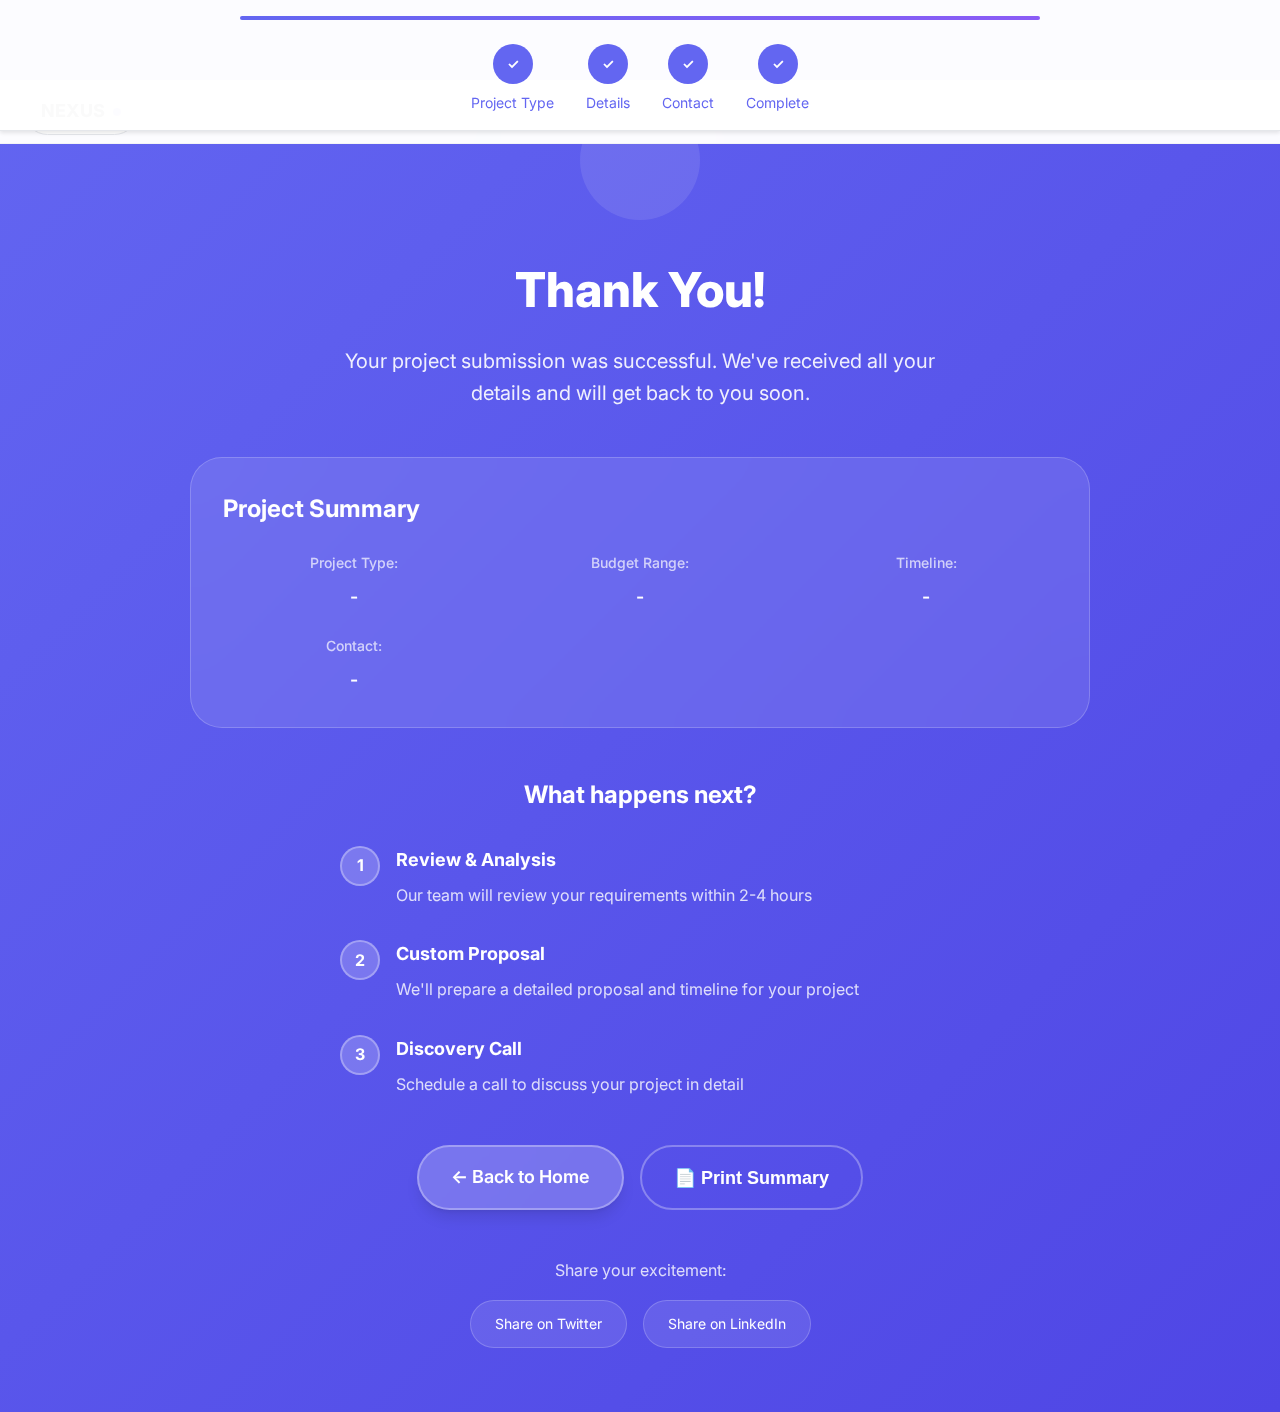
<file: Task1/confirmation.html>
<!DOCTYPE html>
<html lang="en">
<head>
    <meta charset="UTF-8">
    <meta name="viewport" content="width=device-width, initial-scale=1.0">
    <title>Thank You! - Project Submitted | Nexus Digital</title>
    <link href="https://fonts.googleapis.com/css2?family=Inter:wght@300;400;500;600;700;800&display=swap" rel="stylesheet">
    <link rel="stylesheet" href="css/main.css">
    <link rel="stylesheet" href="css/forms.css">
    <link rel="stylesheet" href="css/animations.css">
    <script src="https://cdnjs.cloudflare.com/ajax/libs/gsap/3.12.2/gsap.min.js"></script>
</head>
<body class="form-page confirmation-page">
    <!-- Progress Bar -->
    <div class="progress-container">
        <div class="progress-bar">
            <div class="progress-fill" style="width: 100%"></div>
        </div>
        <div class="progress-steps">
            <div class="progress-step completed">
                <div class="step-circle">✓</div>
                <span>Project Type</span>
            </div>
            <div class="progress-step completed">
                <div class="step-circle">✓</div>
                <span>Details</span>
            </div>
            <div class="progress-step completed">
                <div class="step-circle">✓</div>
                <span>Contact</span>
            </div>
            <div class="progress-step completed">
                <div class="step-circle">✓</div>
                <span>Complete</span>
            </div>
        </div>
    </div>

    <!-- Header -->
    <header class="form-header">
        <div class="container">
            <div class="logo-wrapper">
                <span class="logo-text">NEXUS</span>
                <div class="logo-accent"></div>
            </div>
        </div>
    </header>

    <!-- Main Content -->
    <main class="form-main confirmation-main">
        <div class="container">
            <div class="confirmation-content">
                <div class="success-animation">
                    <div class="success-checkmark">
                        <div class="check-icon">
                            <span class="icon-line line-tip"></span>
                            <span class="icon-line line-long"></span>
                            <div class="icon-circle"></div>
                            <div class="icon-fix"></div>
                        </div>
                    </div>
                </div>

                <div class="confirmation-text">
                    <h1 class="confirmation-title">Thank You!</h1>
                    <p class="confirmation-subtitle">Your project submission was successful. We've received all your details and will get back to you soon.</p>
                </div>

                <div class="project-summary" id="project-summary">
                    <h2>Project Summary</h2>
                    <div class="summary-grid">
                        <div class="summary-item">
                            <span class="summary-label">Project Type:</span>
                            <span class="summary-value" id="summary-type">-</span>
                        </div>
                        <div class="summary-item">
                            <span class="summary-label">Budget Range:</span>
                            <span class="summary-value" id="summary-budget">-</span>
                        </div>
                        <div class="summary-item">
                            <span class="summary-label">Timeline:</span>
                            <span class="summary-value" id="summary-timeline">-</span>
                        </div>
                        <div class="summary-item">
                            <span class="summary-label">Contact:</span>
                            <span class="summary-value" id="summary-contact">-</span>
                        </div>
                    </div>
                </div>

                <div class="next-steps">
                    <h2>What happens next?</h2>
                    <div class="steps-timeline">
                        <div class="timeline-step">
                            <div class="step-marker">1</div>
                            <div class="step-content">
                                <h3>Review & Analysis</h3>
                                <p>Our team will review your requirements within 2-4 hours</p>
                            </div>
                        </div>
                        <div class="timeline-step">
                            <div class="step-marker">2</div>
                            <div class="step-content">
                                <h3>Custom Proposal</h3>
                                <p>We'll prepare a detailed proposal and timeline for your project</p>
                            </div>
                        </div>
                        <div class="timeline-step">
                            <div class="step-marker">3</div>
                            <div class="step-content">
                                <h3>Discovery Call</h3>
                                <p>Schedule a call to discuss your project in detail</p>
                            </div>
                        </div>
                    </div>
                </div>

                <div class="confirmation-actions">
                    <a href="index.html" class="btn-primary">
                        ← Back to Home
                    </a>
                    <button type="button" class="btn-secondary" onclick="window.print()">
                        📄 Print Summary
                    </button>
                </div>

                <div class="social-share">
                    <p>Share your excitement:</p>
                    <div class="share-buttons">
                        <a href="#" class="share-btn twitter">Share on Twitter</a>
                        <a href="#" class="share-btn linkedin">Share on LinkedIn</a>
                    </div>
                </div>
            </div>
        </div>
    </main>

    <script src="js/forms.js"></script>
    <script src="js/transitions.js"></script>
</body>
</html>
</file>
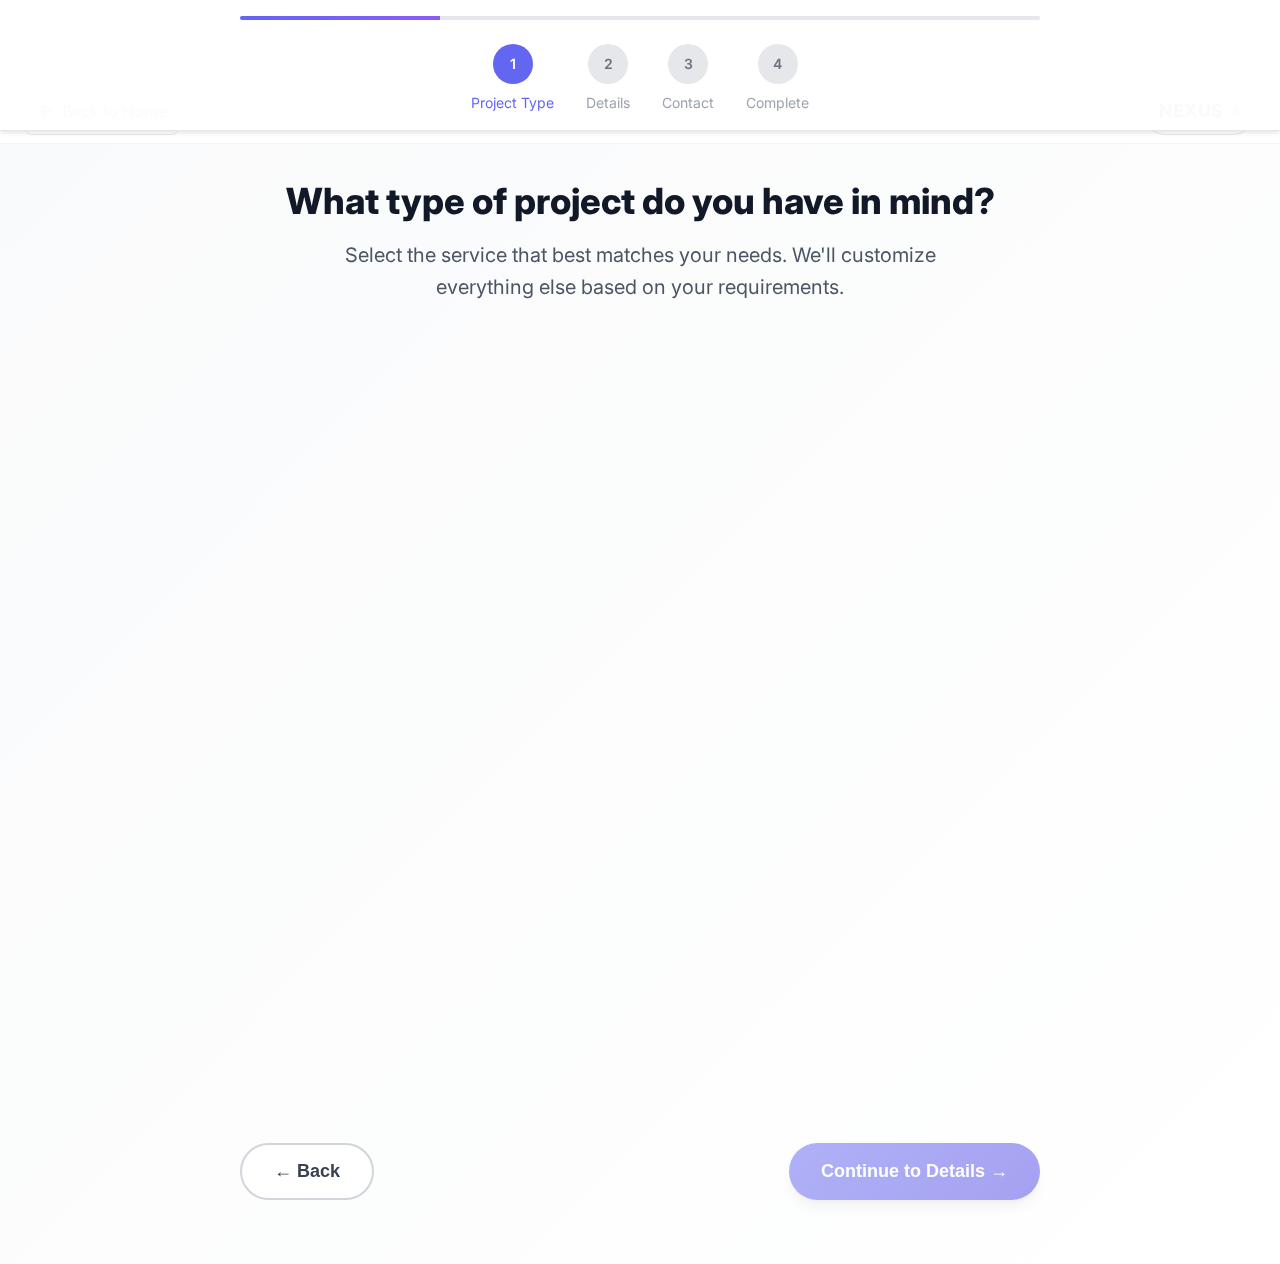
<file: Task1/get-started.html>
<!DOCTYPE html>
<html lang="en">
<head>
    <meta charset="UTF-8">
    <meta name="viewport" content="width=device-width, initial-scale=1.0">
    <title>Get Started - Choose Your Project Type | Nexus Digital</title>
    <link href="https://fonts.googleapis.com/css2?family=Inter:wght@300;400;500;600;700;800&display=swap" rel="stylesheet">
    <link rel="stylesheet" href="css/main.css">
    <link rel="stylesheet" href="css/forms.css">
    <link rel="stylesheet" href="css/animations.css">
    <script src="https://cdnjs.cloudflare.com/ajax/libs/gsap/3.12.2/gsap.min.js"></script>
</head>
<body class="form-page">
    <!-- Progress Bar -->
    <div class="progress-container">
        <div class="progress-bar">
            <div class="progress-fill" style="width: 25%"></div>
        </div>
        <div class="progress-steps">
            <div class="progress-step active">
                <div class="step-circle">1</div>
                <span>Project Type</span>
            </div>
            <div class="progress-step">
                <div class="step-circle">2</div>
                <span>Details</span>
            </div>
            <div class="progress-step">
                <div class="step-circle">3</div>
                <span>Contact</span>
            </div>
            <div class="progress-step">
                <div class="step-circle">4</div>
                <span>Complete</span>
            </div>
        </div>
    </div>

    <!-- Header -->
    <header class="form-header">
        <div class="container">
            <a href="index.html" class="back-btn">
                <span class="back-icon">←</span>
                Back to Home
            </a>
            <div class="logo-wrapper">
                <span class="logo-text">NEXUS</span>
                <div class="logo-accent"></div>
            </div>
        </div>
    </header>

    <!-- Main Content -->
    <main class="form-main">
        <div class="container">
            <div class="form-content">
                <div class="form-header-content">
                    <h1 class="form-title">What type of project do you have in mind?</h1>
                    <p class="form-subtitle">Select the service that best matches your needs. We'll customize everything else based on your requirements.</p>
                </div>

                <form id="project-type-form" class="project-type-form">
                    <div class="project-options">
                        <div class="project-option" data-type="website">
                            <div class="option-icon">💻</div>
                            <div class="option-content">
                                <h3>Website Development</h3>
                                <p>Custom websites, e-commerce, portfolios, and business sites</p>
                                <div class="option-features">
                                    <span>• Responsive Design</span>
                                    <span>• SEO Optimized</span>
                                    <span>• Fast Loading</span>
                                </div>
                            </div>
                            <div class="option-price">From $2,999</div>
                            <div class="option-check">✓</div>
                        </div>

                        <div class="project-option" data-type="mobile">
                            <div class="option-icon">📱</div>
                            <div class="option-content">
                                <h3>Mobile Application</h3>
                                <p>iOS, Android, or cross-platform mobile apps</p>
                                <div class="option-features">
                                    <span>• Native Performance</span>
                                    <span>• Push Notifications</span>
                                    <span>• Offline Support</span>
                                </div>
                            </div>
                            <div class="option-price">From $4,999</div>
                            <div class="option-check">✓</div>
                        </div>

                        <div class="project-option" data-type="design">
                            <div class="option-icon">🎨</div>
                            <div class="option-content">
                                <h3>UI/UX Design</h3>
                                <p>User interface design, prototyping, and user experience</p>
                                <div class="option-features">
                                    <span>• User Research</span>
                                    <span>• Wireframing</span>
                                    <span>• Interactive Prototypes</span>
                                </div>
                            </div>
                            <div class="option-price">From $1,999</div>
                            <div class="option-check">✓</div>
                        </div>

                        <div class="project-option" data-type="fullstack">
                            <div class="option-icon">⚡</div>
                            <div class="option-content">
                                <h3>Full-Stack Solution</h3>
                                <p>Complete web application with backend and database</p>
                                <div class="option-features">
                                    <span>• Database Design</span>
                                    <span>• API Development</span>
                                    <span>• Admin Dashboard</span>
                                </div>
                            </div>
                            <div class="option-price">From $7,999</div>
                            <div class="option-check">✓</div>
                        </div>
                    </div>

                    <div class="form-actions">
                        <button type="button" class="btn-secondary" onclick="window.location.href='index.html'">
                            ← Back
                        </button>
                        <button type="submit" class="btn-primary" id="continue-btn" disabled>
                            Continue to Details →
                        </button>
                    </div>
                </form>
            </div>
        </div>
    </main>

    <script src="js/forms.js"></script>
    <script src="js/transitions.js"></script>
</body>
</html>
</file>
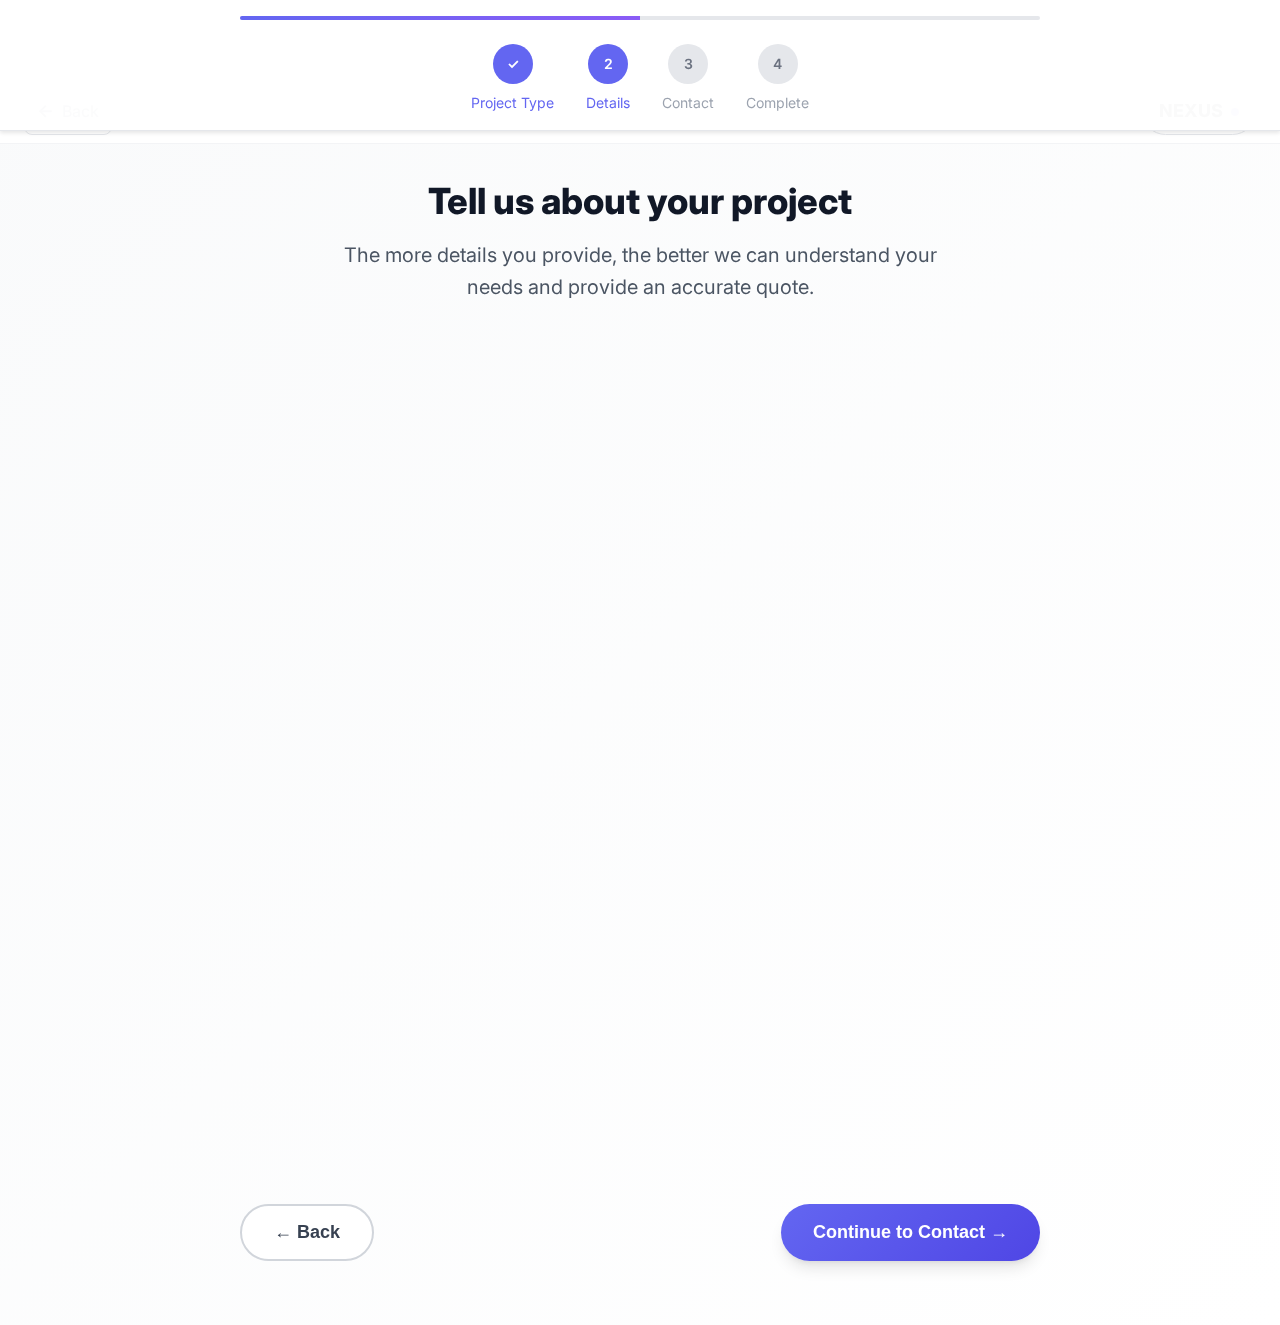
<file: Task1/project-details.html>
<!DOCTYPE html>
<html lang="en">
<head>
    <meta charset="UTF-8">
    <meta name="viewport" content="width=device-width, initial-scale=1.0">
    <title>Project Details - Step 2 | Nexus Digital</title>
    <link href="https://fonts.googleapis.com/css2?family=Inter:wght@300;400;500;600;700;800&display=swap" rel="stylesheet">
    <link rel="stylesheet" href="css/main.css">
    <link rel="stylesheet" href="css/forms.css">
    <link rel="stylesheet" href="css/animations.css">
    <script src="https://cdnjs.cloudflare.com/ajax/libs/gsap/3.12.2/gsap.min.js"></script>
</head>
<body class="form-page">
    <!-- Progress Bar -->
    <div class="progress-container">
        <div class="progress-bar">
            <div class="progress-fill" style="width: 50%"></div>
        </div>
        <div class="progress-steps">
            <div class="progress-step completed">
                <div class="step-circle">✓</div>
                <span>Project Type</span>
            </div>
            <div class="progress-step active">
                <div class="step-circle">2</div>
                <span>Details</span>
            </div>
            <div class="progress-step">
                <div class="step-circle">3</div>
                <span>Contact</span>
            </div>
            <div class="progress-step">
                <div class="step-circle">4</div>
                <span>Complete</span>
            </div>
        </div>
    </div>

    <!-- Header -->
    <header class="form-header">
        <div class="container">
            <a href="get-started.html" class="back-btn">
                <span class="back-icon">←</span>
                Back
            </a>
            <div class="logo-wrapper">
                <span class="logo-text">NEXUS</span>
                <div class="logo-accent"></div>
            </div>
        </div>
    </header>

    <!-- Main Content -->
    <main class="form-main">
        <div class="container">
            <div class="form-content">
                <div class="form-header-content">
                    <h1 class="form-title">Tell us about your project</h1>
                    <p class="form-subtitle">The more details you provide, the better we can understand your needs and provide an accurate quote.</p>
                </div>

                <form id="project-details-form" class="project-details-form">
                    <div class="form-grid">
                        <div class="form-group full-width">
                            <label for="project-name">Project Name *</label>
                            <input type="text" id="project-name" name="projectName" required 
                                   placeholder="e.g., My Awesome Website">
                        </div>

                        <div class="form-group">
                            <label for="budget">Budget Range *</label>
                            <select id="budget" name="budget" required>
                                <option value="">Select Budget</option>
                                <option value="1000-2999">$1,000 - $2,999</option>
                                <option value="3000-4999">$3,000 - $4,999</option>
                                <option value="5000-9999">$5,000 - $9,999</option>
                                <option value="10000+">$10,000+</option>
                            </select>
                        </div>

                        <div class="form-group">
                            <label for="timeline">Timeline *</label>
                            <select id="timeline" name="timeline" required>
                                <option value="">Select Timeline</option>
                                <option value="1-2weeks">1-2 weeks</option>
                                <option value="1month">1 month</option>
                                <option value="2-3months">2-3 months</option>
                                <option value="3months+">3+ months</option>
                            </select>
                        </div>

                        <div class="form-group full-width">
                            <label>Features Needed (select all that apply)</label>
                            <div class="checkbox-grid">
                                <label class="checkbox-item">
                                    <input type="checkbox" name="features" value="responsive-design">
                                    <span class="checkmark"></span>
                                    Responsive Design
                                </label>
                                <label class="checkbox-item">
                                    <input type="checkbox" name="features" value="e-commerce">
                                    <span class="checkmark"></span>
                                    E-commerce
                                </label>
                                <label class="checkbox-item">
                                    <input type="checkbox" name="features" value="user-auth">
                                    <span class="checkmark"></span>
                                    User Authentication
                                </label>
                                <label class="checkbox-item">
                                    <input type="checkbox" name="features" value="payment">
                                    <span class="checkmark"></span>
                                    Payment Integration
                                </label>
                                <label class="checkbox-item">
                                    <input type="checkbox" name="features" value="cms">
                                    <span class="checkmark"></span>
                                    Content Management
                                </label>
                                <label class="checkbox-item">
                                    <input type="checkbox" name="features" value="analytics">
                                    <span class="checkmark"></span>
                                    Analytics Dashboard
                                </label>
                            </div>
                        </div>

                        <div class="form-group full-width">
                            <label for="description">Project Description *</label>
                            <textarea id="description" name="description" required 
                                    placeholder="Describe your project goals, target audience, and any specific requirements..."></textarea>
                        </div>

                        <div class="form-group full-width">
                            <label for="inspiration">Inspiration/Reference Sites (optional)</label>
                            <textarea id="inspiration" name="inspiration" 
                                    placeholder="Share any websites or designs that inspire you..."></textarea>
                        </div>
                    </div>

                    <div class="form-actions">
                        <button type="button" class="btn-secondary" onclick="window.location.href='get-started.html'">
                            ← Back
                        </button>
                        <button type="submit" class="btn-primary">
                            Continue to Contact →
                        </button>
                    </div>
                </form>
            </div>
        </div>
    </main>

    <script src="js/forms.js"></script>
    <script src="js/transitions.js"></script>
</body>
</html>
</file>
<file: Task1/css/main.css>
/* Production-Ready Design System */
:root {
    /* Colors */
    --primary: #6366f1;
    --primary-dark: #4f46e5;
    --primary-light: #8b5cf6;
    --secondary: #06b6d4;
    --accent: #f59e0b;
    
    /* Neutrals */
    --white: #ffffff;
    --gray-50: #f9fafb;
    --gray-100: #f3f4f6;
    --gray-200: #e5e7eb;
    --gray-300: #d1d5db;
    --gray-400: #9ca3af;
    --gray-500: #6b7280;
    --gray-600: #4b5563;
    --gray-700: #374151;
    --gray-800: #1f2937;
    --gray-900: #111827;
    
    /* Typography Scale */
    --font-family: 'Inter', -apple-system, BlinkMacSystemFont, sans-serif;
    --text-xs: 0.75rem;
    --text-sm: 0.875rem;
    --text-base: 1rem;
    --text-lg: 1.125rem;
    --text-xl: 1.25rem;
    --text-2xl: 1.5rem;
    --text-3xl: 1.875rem;
    --text-4xl: 2.25rem;
    --text-5xl: 3rem;
    --text-6xl: 3.75rem;
    
    /* Spacing System */
    --space-1: 0.25rem;
    --space-2: 0.5rem;
    --space-3: 0.75rem;
    --space-4: 1rem;
    --space-5: 1.25rem;
    --space-6: 1.5rem;
    --space-8: 2rem;
    --space-10: 2.5rem;
    --space-12: 3rem;
    --space-16: 4rem;
    --space-20: 5rem;
    --space-24: 6rem;
    --space-32: 8rem;
    
    /* Layout */
    --container-sm: 640px;
    --container-md: 768px;
    --container-lg: 1024px;
    --container-xl: 1280px;
    --container-2xl: 1400px;
    
    /* Shadows */
    --shadow-sm: 0 1px 2px 0 rgb(0 0 0 / 0.05);
    --shadow: 0 1px 3px 0 rgb(0 0 0 / 0.1), 0 1px 2px -1px rgb(0 0 0 / 0.1);
    --shadow-md: 0 4px 6px -1px rgb(0 0 0 / 0.1), 0 2px 4px -2px rgb(0 0 0 / 0.1);
    --shadow-lg: 0 10px 15px -3px rgb(0 0 0 / 0.1), 0 4px 6px -4px rgb(0 0 0 / 0.1);
    --shadow-xl: 0 20px 25px -5px rgb(0 0 0 / 0.1), 0 8px 10px -6px rgb(0 0 0 / 0.1);
    --shadow-2xl: 0 25px 50px -12px rgb(0 0 0 / 0.25);
    
    /* Border Radius */
    --radius-sm: 0.375rem;
    --radius: 0.5rem;
    --radius-md: 0.75rem;
    --radius-lg: 1rem;
    --radius-xl: 1.5rem;
    --radius-2xl: 2rem;
    --radius-full: 9999px;
    
    /* Transitions */
    --transition: 0.3s cubic-bezier(0.4, 0, 0.2, 1);
    --transition-fast: 0.15s cubic-bezier(0.4, 0, 0.2, 1);
}

/* Global Reset */
*, *::before, *::after {
    box-sizing: border-box;
    margin: 0;
    padding: 0;
}

html {
    scroll-behavior: smooth;
    -webkit-font-smoothing: antialiased;
    -moz-osx-font-smoothing: grayscale;
}

body {
    font-family: var(--font-family);
    font-size: var(--text-base);
    line-height: 1.6;
    color: var(--gray-700);
    background-color: var(--white);
    position: relative;
    z-index: 1;
}

/* Container System */
.container {
    width: 100%;
    max-width: var(--container-2xl);
    margin-left: auto;
    margin-right: auto;
    padding-left: var(--space-6);
    padding-right: var(--space-6);
}

/* FIXED NAVBAR - PROFESSIONAL SOLUTION */
.navbar {
    position: fixed;
    top: 0;
    left: 0;
    right: 0;
    z-index: 1000;
    background: rgba(255, 255, 255, 0.98);
    backdrop-filter: blur(20px) saturate(180%);
    border-bottom: 1px solid var(--gray-200);
    transition: all var(--transition);
    height: 72px;
    box-shadow: 0 1px 3px rgba(0, 0, 0, 0.1);
}

.navbar.scrolled {
    background: rgba(17, 24, 39, 0.98);
    border-bottom: 1px solid rgba(255, 255, 255, 0.1);
    box-shadow: var(--shadow-xl);
}

.nav-container {
    display: flex;
    align-items: center;
    justify-content: space-between;
    height: 100%;
    max-width: var(--container-2xl);
    margin: 0 auto;
    padding: 0 var(--space-6);
}

.logo-wrapper {
    display: flex;
    align-items: center;
    gap: var(--space-2);
    text-decoration: none;
}

.logo-text {
    font-size: var(--text-xl);
    font-weight: 800;
    color: var(--gray-900);
    transition: color var(--transition);
}

.navbar.scrolled .logo-text {
    color: var(--white);
}

.logo-accent {
    width: 8px;
    height: 8px;
    border-radius: var(--radius-full);
    background: linear-gradient(135deg, var(--primary), var(--primary-light));
    animation: pulse 2s ease-in-out infinite;
}

@keyframes pulse {
    0%, 100% { transform: scale(1); opacity: 1; }
    50% { transform: scale(1.2); opacity: 0.8; }
}

.nav-menu {
    display: flex;
    align-items: center;
    list-style: none;
    gap: var(--space-2);
}

.nav-link {
    display: flex;
    align-items: center;
    gap: var(--space-2);
    padding: var(--space-3) var(--space-4);
    border-radius: var(--radius-full);
    text-decoration: none;
    color: var(--gray-700);
    font-weight: 500;
    font-size: var(--text-sm);
    transition: all var(--transition);
    white-space: nowrap;
}

.navbar.scrolled .nav-link {
    color: var(--gray-300);
}

.nav-link:hover, .nav-link.active {
    color: var(--white);
    background: var(--primary);
    transform: translateY(-1px);
    box-shadow: var(--shadow-md);
}

.nav-icon {
    font-size: var(--text-base);
}

.nav-cta-btn {
    padding: var(--space-3) var(--space-6);
    background: linear-gradient(135deg, var(--primary), var(--primary-dark));
    color: var(--white);
    text-decoration: none;
    border-radius: var(--radius-full);
    font-weight: 600;
    font-size: var(--text-sm);
    transition: all var(--transition);
    box-shadow: var(--shadow-sm);
    white-space: nowrap;
}

.nav-cta-btn:hover {
    transform: translateY(-1px);
    box-shadow: var(--shadow-lg);
}

/* Hero Section - FIXED SPACING */
.hero-section {
    min-height: 100vh;
    display: flex;
    align-items: center;
    justify-content: center;
    position: relative;
    overflow: hidden;
    background: linear-gradient(135deg, var(--gray-50) 0%, var(--white) 100%);
    padding-top: 72px;
}

/* Ensure all content starts below navbar */
body:not(.form-page) .hero-section {
    padding-top: 72px;
}

.hero-bg {
    position: absolute;
    inset: 0;
    z-index: -1;
}

.gradient-overlay {
    position: absolute;
    inset: 0;
    background: linear-gradient(135deg, 
        rgba(99, 102, 241, 0.08) 0%, 
        rgba(139, 92, 246, 0.04) 50%, 
        rgba(6, 182, 212, 0.08) 100%);
}

.animated-shapes {
    position: absolute;
    inset: 0;
    overflow: hidden;
}

.shape {
    position: absolute;
    background: linear-gradient(135deg, var(--primary), var(--primary-light));
    border-radius: var(--radius-full);
    opacity: 0.06;
    animation: float 8s ease-in-out infinite;
}

.shape-1 {
    width: 400px;
    height: 400px;
    top: -200px;
    right: -200px;
    animation-delay: 0s;
}

.shape-2 {
    width: 300px;
    height: 300px;
    bottom: -150px;
    left: -150px;
    animation-delay: -3s;
}

.shape-3 {
    width: 250px;
    height: 250px;
    top: 30%;
    right: 15%;
    animation-delay: -6s;
}

@keyframes float {
    0%, 100% { transform: translateY(0) rotate(0deg) scale(1); }
    25% { transform: translateY(-30px) rotate(90deg) scale(1.1); }
    50% { transform: translateY(-15px) rotate(180deg) scale(0.9); }
    75% { transform: translateY(-40px) rotate(270deg) scale(1.05); }
}

.hero-content {
    max-width: 900px;
    text-align: center;
    padding: 0 var(--space-6);
    z-index: 1;
}

.hero-badge {
    display: inline-flex;
    align-items: center;
    gap: var(--space-2);
    padding: var(--space-2) var(--space-4);
    background: rgba(99, 102, 241, 0.1);
    border: 1px solid rgba(99, 102, 241, 0.2);
    border-radius: var(--radius-full);
    font-size: var(--text-sm);
    font-weight: 500;
    color: var(--primary);
    margin-bottom: var(--space-8);
}

.hero-title {
    font-size: clamp(var(--text-4xl), 6vw, var(--text-6xl));
    font-weight: 800;
    line-height: 1.1;
    letter-spacing: -0.02em;
    margin-bottom: var(--space-6);
    color: var(--gray-900);
}

.title-line {
    display: block;
}

.gradient-text {
    background: linear-gradient(135deg, var(--primary), var(--primary-light), var(--secondary));
    -webkit-background-clip: text;
    -webkit-text-fill-color: transparent;
    background-clip: text;
}

.hero-subtitle {
    font-size: clamp(var(--text-lg), 2vw, var(--text-xl));
    color: var(--gray-600);
    margin-bottom: var(--space-12);
    max-width: 600px;
    margin-left: auto;
    margin-right: auto;
    line-height: 1.7;
}

.cta-group {
    display: flex;
    gap: var(--space-4);
    justify-content: center;
    flex-wrap: wrap;
    margin-bottom: var(--space-16);
}

.cta-button {
    display: inline-flex;
    align-items: center;
    gap: var(--space-2);
    padding: var(--space-4) var(--space-8);
    border-radius: var(--radius-full);
    text-decoration: none;
    font-weight: 600;
    font-size: var(--text-base);
    position: relative;
    overflow: hidden;
    transition: all var(--transition);
    border: none;
    cursor: pointer;
    white-space: nowrap;
}

.cta-button.primary {
    background: linear-gradient(135deg, var(--primary), var(--primary-dark));
    color: var(--white);
    box-shadow: var(--shadow-lg);
}

.cta-button.primary:hover {
    transform: translateY(-2px);
    box-shadow: var(--shadow-2xl);
}

.cta-button.secondary {
    background: var(--white);
    color: var(--gray-700);
    border: 2px solid var(--gray-300);
}

.cta-button.secondary:hover {
    background: var(--gray-50);
    border-color: var(--primary);
    color: var(--primary);
    transform: translateY(-2px);
}

.hero-stats {
    display: grid;
    grid-template-columns: repeat(3, 1fr);
    gap: var(--space-8);
    max-width: 600px;
    margin: 0 auto;
}

.stat-item {
    text-align: center;
}

.stat-number {
    font-size: var(--text-4xl);
    font-weight: 800;
    color: var(--primary);
    display: block;
    line-height: 1;
}

.stat-label {
    font-size: var(--text-sm);
    color: var(--gray-600);
    font-weight: 500;
    margin-top: var(--space-1);
}

/* Section System */
.section {
    padding: var(--space-24) 0;
    position: relative;
}

.section-header {
    text-align: center;
    margin-bottom: var(--space-20);
    max-width: 800px;
    margin-left: auto;
    margin-right: auto;
}

.section-badge {
    display: inline-block;
    padding: var(--space-2) var(--space-4);
    background: rgba(99, 102, 241, 0.1);
    color: var(--primary);
    font-size: var(--text-sm);
    font-weight: 600;
    border-radius: var(--radius-full);
    margin-bottom: var(--space-6);
    text-transform: uppercase;
    letter-spacing: 0.05em;
}

.section-title {
    font-size: clamp(var(--text-3xl), 4vw, var(--text-5xl));
    font-weight: 800;
    line-height: 1.2;
    letter-spacing: -0.02em;
    color: var(--gray-900);
    margin-bottom: var(--space-6);
}

.title-highlight {
    background: linear-gradient(135deg, var(--primary), var(--primary-light));
    -webkit-background-clip: text;
    -webkit-text-fill-color: transparent;
    background-clip: text;
}

.section-subtitle {
    font-size: var(--text-xl);
    color: var(--gray-600);
    line-height: 1.7;
}

/* Features Grid */
.features-grid {
    display: grid;
    grid-template-columns: repeat(auto-fit, minmax(320px, 1fr));
    gap: var(--space-8);
}

.feature-card {
    padding: var(--space-10);
    border-radius: var(--radius-2xl);
    background: var(--white);
    box-shadow: var(--shadow-sm);
    border: 1px solid var(--gray-100);
    text-align: center;
    transition: all var(--transition);
    position: relative;
    overflow: hidden;
}

.feature-card::before {
    content: '';
    position: absolute;
    top: 0;
    left: 0;
    right: 0;
    height: 4px;
    background: linear-gradient(135deg, var(--primary), var(--primary-light));
    transform: scaleX(0);
    transition: transform var(--transition);
}

.feature-card:hover::before {
    transform: scaleX(1);
}

.feature-card:hover {
    transform: translateY(-8px);
    box-shadow: var(--shadow-xl);
}

.feature-icon {
    font-size: var(--text-5xl);
    margin-bottom: var(--space-6);
    display: block;
}

.feature-card h3 {
    font-size: var(--text-xl);
    font-weight: 700;
    color: var(--gray-900);
    margin-bottom: var(--space-4);
}

.feature-card p {
    color: var(--gray-600);
    line-height: 1.6;
}

/* Services Section */
.services-section {
    background: var(--gray-50);
}

.services-grid {
    display: grid;
    grid-template-columns: repeat(auto-fit, minmax(380px, 1fr));
    gap: var(--space-8);
}

.service-card {
    background: var(--white);
    border-radius: var(--radius-2xl);
    padding: var(--space-10);
    box-shadow: var(--shadow-sm);
    border: 1px solid var(--gray-100);
    transition: all var(--transition);
    position: relative;
    overflow: hidden;
}

.service-card.featured {
    border: 2px solid var(--primary);
    transform: scale(1.02);
    box-shadow: var(--shadow-lg);
}

.service-card:hover {
    transform: translateY(-8px);
    box-shadow: var(--shadow-2xl);
}

.service-header {
    display: flex;
    align-items: center;
    justify-content: space-between;
    margin-bottom: var(--space-8);
}

.service-icon {
    font-size: var(--text-5xl);
}

.service-badge {
    padding: var(--space-2) var(--space-3);
    background: linear-gradient(135deg, var(--primary), var(--primary-light));
    color: var(--white);
    font-size: var(--text-xs);
    font-weight: 600;
    border-radius: var(--radius-full);
    text-transform: uppercase;
}

.service-card h3 {
    font-size: var(--text-2xl);
    font-weight: 700;
    color: var(--gray-900);
    margin-bottom: var(--space-4);
}

.service-card > p {
    color: var(--gray-600);
    margin-bottom: var(--space-8);
    line-height: 1.7;
}

.service-features {
    list-style: none;
    margin-bottom: var(--space-10);
}

.service-features li {
    padding: var(--space-3) 0;
    color: var(--gray-600);
    font-size: var(--text-sm);
    border-bottom: 1px solid var(--gray-100);
}

.service-features li:last-child {
    border-bottom: none;
}

.service-price {
    font-size: var(--text-3xl);
    font-weight: 800;
    color: var(--primary);
}

/* Contact Section - ADDED SPACING */
.contact-section {
    background: linear-gradient(135deg, var(--gray-900) 0%, var(--gray-800) 100%);
    color: var(--white);
    margin-top: var(--space-16); /* Added spacing */
}

.contact-section .section-title,
.contact-section .section-subtitle {
    color: var(--white);
}

.contact-content {
    display: grid;
    grid-template-columns: 1fr 1fr;
    gap: var(--space-20);
    align-items: start;
}

.contact-methods {
    margin-top: var(--space-10);
}

.contact-method {
    display: flex;
    align-items: flex-start;
    gap: var(--space-5);
    padding: var(--space-8);
    margin-bottom: var(--space-6);
    border-radius: var(--radius-xl);
    background: rgba(255, 255, 255, 0.05);
    border: 1px solid rgba(255, 255, 255, 0.1);
    transition: all var(--transition);
}

.contact-method:hover {
    background: rgba(255, 255, 255, 0.1);
    transform: translateX(8px);
}

.contact-icon {
    font-size: var(--text-2xl);
    margin-top: var(--space-1);
}

.contact-method h4 {
    font-weight: 600;
    font-size: var(--text-lg);
    margin-bottom: var(--space-2);
}

.contact-method p {
    color: var(--gray-300);
    font-size: var(--text-base);
}

.contact-card {
    background: rgba(255, 255, 255, 0.05);
    backdrop-filter: blur(20px);
    border-radius: var(--radius-2xl);
    border: 1px solid rgba(255, 255, 255, 0.1);
    padding: var(--space-10);
}

.contact-card h3 {
    color: var(--white);
    font-size: var(--text-2xl);
    margin-bottom: var(--space-6);
}

.contact-card p {
    color: var(--gray-300);
    margin-bottom: var(--space-8);
    line-height: 1.7;
}

.quick-steps {
    display: flex;
    flex-direction: column;
    gap: var(--space-6);
}

.quick-step {
    display: flex;
    align-items: center;
    gap: var(--space-4);
}

.step-number {
    width: 40px;
    height: 40px;
    border-radius: var(--radius-full);
    background: var(--primary);
    color: var(--white);
    display: flex;
    align-items: center;
    justify-content: center;
    font-weight: 600;
    font-size: var(--text-base);
    flex-shrink: 0;
}

/* Universal fixes for all pages */
main {
    position: relative;
    z-index: 10;
}

/* Fix for confirmation page */
.confirmation-page .confirmation-main {
    padding-top: 100px;
}

/* Responsive Design */
@media (max-width: 1200px) {
    .container {
        padding-left: var(--space-5);
        padding-right: var(--space-5);
    }
    
    .nav-container {
        padding: 0 var(--space-5);
    }
}

@media (max-width: 768px) {
    .nav-menu {
        display: none;
    }
    
    .nav-container {
        padding: 0 var(--space-4);
    }
    
    .container {
        padding-left: var(--space-4);
        padding-right: var(--space-4);
    }
    
    .hero-content {
        padding: 0 var(--space-4);
    }
    
    .cta-group {
        flex-direction: column;
        align-items: center;
    }
    
    .cta-button {
        width: 100%;
        justify-content: center;
        max-width: 280px;
    }
    
    .hero-stats {
        grid-template-columns: 1fr;
        gap: var(--space-6);
    }
    
    .contact-content {
        grid-template-columns: 1fr;
        gap: var(--space-12);
    }
    
    .services-grid,
    .features-grid {
        grid-template-columns: 1fr;
    }
    
    .section {
        padding: var(--space-16) 0;
    }
    
    .section-header {
        margin-bottom: var(--space-12);
    }
}

@media (max-width: 480px) {
    .hero-section {
        min-height: 90vh;
    }
    
    .feature-card,
    .service-card {
        padding: var(--space-6);
    }
    
    .contact-card {
        padding: var(--space-6);
    }
}
/* Featured Projects Section */
.portfolio-section {
    background: linear-gradient(135deg, var(--gray-50) 0%, var(--white) 100%);
    position: relative;
    overflow: hidden;
}

.portfolio-section::before {
    content: '';
    position: absolute;
    top: 0;
    left: 0;
    right: 0;
    bottom: 0;
    background: radial-gradient(circle at 30% 20%, rgba(99, 102, 241, 0.05) 0%, transparent 50%),
                radial-gradient(circle at 70% 80%, rgba(139, 92, 246, 0.05) 0%, transparent 50%);
    pointer-events: none;
}

/* Featured Projects Grid */
.featured-projects-grid {
    display: grid;
    grid-template-columns: repeat(12, 1fr);
    gap: var(--space-8);
    margin-bottom: var(--space-16);
}

/* Main Featured Project */
.project-card.featured-main {
    grid-column: span 8;
    display: grid;
    grid-template-columns: 1fr 1fr;
    background: var(--white);
    border-radius: var(--radius-2xl);
    overflow: hidden;
    box-shadow: var(--shadow-xl);
    border: 1px solid var(--gray-100);
    transition: all var(--transition);
}

.project-card.featured-main:hover {
    transform: translateY(-4px);
    box-shadow: var(--shadow-2xl), 0 0 0 1px rgba(99, 102, 241, 0.1);
}

/* Regular Project Cards */
.project-card {
    grid-column: span 4;
    background: var(--white);
    border-radius: var(--radius-2xl);
    overflow: hidden;
    box-shadow: var(--shadow-lg);
    border: 1px solid var(--gray-100);
    transition: all var(--transition);
    position: relative;
}

.project-card:hover {
    transform: translateY(-6px);
    box-shadow: var(--shadow-2xl);
}

/* Project Images */
.project-image {
    position: relative;
    overflow: hidden;
    aspect-ratio: 16/10;
}

.featured-main .project-image {
    aspect-ratio: 4/3;
}

.project-image img {
    width: 100%;
    height: 100%;
    object-fit: cover;
    transition: transform var(--transition);
}

.project-card:hover .project-image img {
    transform: scale(1.05);
}

/* Project Overlay */
.project-overlay {
    position: absolute;
    inset: 0;
    background: linear-gradient(135deg, 
        rgba(99, 102, 241, 0.9) 0%, 
        rgba(139, 92, 246, 0.9) 100%);
    display: flex;
    flex-direction: column;
    justify-content: space-between;
    padding: var(--space-6);
    opacity: 0;
    transition: opacity var(--transition);
}

.project-card:hover .project-overlay {
    opacity: 1;
}

/* Project Tags */
.project-tags {
    display: flex;
    flex-wrap: wrap;
    gap: var(--space-2);
}

.tag {
    padding: var(--space-1) var(--space-3);
    background: rgba(255, 255, 255, 0.2);
    border: 1px solid rgba(255, 255, 255, 0.3);
    border-radius: var(--radius-full);
    font-size: var(--text-xs);
    font-weight: 600;
    color: var(--white);
    backdrop-filter: blur(10px);
}

/* Project Link */
.project-link {
    color: var(--white);
    text-decoration: none;
    font-weight: 600;
    font-size: var(--text-lg);
    display: flex;
    align-items: center;
    gap: var(--space-2);
    align-self: flex-end;
    transition: transform var(--transition);
}

.project-link:hover {
    transform: translateX(4px);
}

/* Project Content */
.project-content {
    padding: var(--space-8);
    display: flex;
    flex-direction: column;
    justify-content: center;
    gap: var(--space-4);
}

.featured-main .project-content {
    padding: var(--space-10);
}

.project-content h3 {
    font-size: var(--text-2xl);
    font-weight: 700;
    color: var(--gray-900);
    line-height: 1.3;
    margin-bottom: var(--space-3);
}

.featured-main .project-content h3 {
    font-size: var(--text-3xl);
    margin-bottom: var(--space-4);
}

.project-content p {
    color: var(--gray-600);
    line-height: 1.6;
    font-size: var(--text-base);
}

.featured-main .project-content p {
    font-size: var(--text-lg);
    margin-bottom: var(--space-6);
}

/* Project Stats (Featured Only) */
.project-stats {
    display: flex;
    gap: var(--space-8);
    margin-top: var(--space-2);
}

.stat {
    display: flex;
    flex-direction: column;
    gap: var(--space-1);
}

.stat strong {
    font-size: var(--text-2xl);
    font-weight: 800;
    color: var(--primary);
    line-height: 1;
}

.stat small {
    font-size: var(--text-sm);
    color: var(--gray-500);
    font-weight: 500;
}

/* Portfolio CTA */
.portfolio-cta {
    text-align: center;
    padding: var(--space-16) var(--space-8);
    background: linear-gradient(135deg, var(--gray-900) 0%, var(--gray-800) 100%);
    border-radius: var(--radius-2xl);
    color: var(--white);
    position: relative;
    overflow: hidden;
}

.portfolio-cta::before {
    content: '';
    position: absolute;
    inset: 0;
    background: radial-gradient(circle at center, rgba(99, 102, 241, 0.1) 0%, transparent 70%);
}

.portfolio-cta h3 {
    font-size: var(--text-3xl);
    font-weight: 800;
    margin-bottom: var(--space-4);
    color: var(--white);
}

.portfolio-cta p {
    font-size: var(--text-xl);
    color: rgba(255, 255, 255, 0.8);
    margin-bottom: var(--space-8);
}

.portfolio-cta .cta-button {
    background: rgba(255, 255, 255, 0.1);
    border: 2px solid rgba(255, 255, 255, 0.2);
    backdrop-filter: blur(10px);
    position: relative;
    z-index: 1;
}

.portfolio-cta .cta-button:hover {
    background: rgba(255, 255, 255, 0.2);
    border-color: rgba(255, 255, 255, 0.3);
}

/* Responsive Design */
@media (max-width: 1200px) {
    .featured-projects-grid {
        grid-template-columns: repeat(8, 1fr);
    }
    
    .project-card.featured-main {
        grid-column: span 8;
        grid-template-columns: 1fr;
    }
    
    .project-card {
        grid-column: span 4;
    }
}

@media (max-width: 768px) {
    .featured-projects-grid {
        grid-template-columns: 1fr;
        gap: var(--space-6);
    }
    
    .project-card.featured-main {
        grid-column: span 1;
        grid-template-columns: 1fr;
    }
    
    .project-card {
        grid-column: span 1;
    }
    
    .project-content {
        padding: var(--space-6);
    }
    
    .featured-main .project-content {
        padding: var(--space-8);
    }
    
    .project-stats {
        gap: var(--space-6);
    }
    
    .portfolio-cta {
        padding: var(--space-12) var(--space-6);
    }
}

@media (max-width: 480px) {
    .project-content h3 {
        font-size: var(--text-xl);
    }
    
    .featured-main .project-content h3 {
        font-size: var(--text-2xl);
    }
    
    .project-content p {
        font-size: var(--text-sm);
    }
    
    .featured-main .project-content p {
        font-size: var(--text-base);
    }
}
</file>
<file: Task1/css/forms.css>
/* Form Page Specific Styles - COMPLETE WITH HEADER FIXES */
.form-page {
    background: linear-gradient(135deg, var(--gray-50) 0%, var(--white) 100%);
    min-height: 100vh;
}

/* Progress Container - FIXED Z-INDEX */
.progress-container {
    position: fixed;
    top: 0;
    left: 0;
    right: 0;
    z-index: 1100;
    background: rgba(255, 255, 255, 0.98);
    border-bottom: 1px solid var(--gray-200);
    padding: var(--space-4) 0;
    box-shadow: 0 2px 4px rgba(0, 0, 0, 0.1);
}

.progress-bar {
    max-width: 800px;
    margin: 0 auto var(--space-6);
    height: 4px;
    background: var(--gray-200);
    border-radius: var(--radius-full);
    overflow: hidden;
}

.progress-fill {
    height: 100%;
    background: linear-gradient(135deg, var(--primary), var(--primary-light));
    transition: width 0.5s ease;
}

.progress-steps {
    display: flex;
    justify-content: center;
    gap: var(--space-8);
    max-width: 800px;
    margin: 0 auto;
}

.progress-step {
    display: flex;
    flex-direction: column;
    align-items: center;
    gap: var(--space-2);
    font-size: var(--text-sm);
    color: var(--gray-400);
    transition: color var(--transition);
}

.progress-step.active,
.progress-step.completed {
    color: var(--primary);
}

.step-circle {
    width: 40px;
    height: 40px;
    border-radius: var(--radius-full);
    background: var(--gray-200);
    color: var(--gray-500);
    display: flex;
    align-items: center;
    justify-content: center;
    font-weight: 600;
    font-size: var(--text-sm);
    transition: all var(--transition);
}

.progress-step.active .step-circle,
.progress-step.completed .step-circle {
    background: var(--primary);
    color: var(--white);
}

/* Form Header - PROFESSIONAL FIX */
.form-header {
    position: fixed;
    top: 80px;
    left: 0;
    right: 0;
    z-index: 1050;
    background: rgba(255, 255, 255, 0.98);
    backdrop-filter: blur(20px) saturate(180%);
    border-bottom: 1px solid var(--gray-100);
    padding: var(--space-4) 0;
    height: 64px;
    display: flex;
    align-items: center;
}

.form-header .container {
    display: flex;
    align-items: center;
    justify-content: space-between;
    width: 100%;
}

/* Back Button - ENHANCED STYLING */
.back-btn {
    display: flex;
    align-items: center;
    gap: var(--space-2);
    color: var(--gray-600);
    text-decoration: none;
    font-weight: 500;
    font-size: var(--text-base);
    padding: var(--space-2) var(--space-3);
    border-radius: var(--radius);
    transition: all var(--transition);
    background: rgba(255, 255, 255, 0.9);
    border: 1px solid var(--gray-200);
}

.back-btn:hover {
    color: var(--primary);
    background: rgba(99, 102, 241, 0.1);
    border-color: var(--primary-light);
}

.back-icon {
    font-size: var(--text-lg);
    font-weight: 700;
}

/* Logo in Form Header - ENHANCED */
.form-header .logo-wrapper {
    background: rgba(255, 255, 255, 0.9);
    padding: var(--space-2) var(--space-4);
    border-radius: var(--radius-full);
    border: 1px solid var(--gray-200);
}

.form-header .logo-text {
    font-size: var(--text-lg);
    font-weight: 800;
    color: var(--gray-900);
}

/* Form Main Content - PROPER SPACING */
.form-main {
    padding-top: 180px;
    padding-bottom: var(--space-16);
}

.form-content {
    max-width: 800px;
    margin: 0 auto;
}

.form-header-content {
    text-align: center;
    margin-bottom: var(--space-12);
}

.form-title {
    font-size: var(--text-4xl);
    font-weight: 800;
    color: var(--gray-900);
    margin-bottom: var(--space-4);
    line-height: 1.2;
}

.form-subtitle {
    font-size: var(--text-xl);
    color: var(--gray-600);
    max-width: 600px;
    margin: 0 auto;
    line-height: 1.6;
}

/* Project Options */
.project-options {
    display: grid;
    gap: var(--space-6);
    margin-bottom: var(--space-12);
}

.project-option {
    display: flex;
    align-items: center;
    gap: var(--space-6);
    padding: var(--space-8);
    background: var(--white);
    border: 2px solid var(--gray-200);
    border-radius: var(--radius-xl);
    cursor: pointer;
    transition: all var(--transition);
    position: relative;
}

.project-option:hover {
    border-color: var(--primary);
    box-shadow: var(--shadow-lg);
    transform: translateY(-2px);
}

.project-option.selected {
    border-color: var(--primary);
    background: rgba(99, 102, 241, 0.05);
}

.option-icon {
    font-size: var(--text-5xl);
    flex-shrink: 0;
}

.option-content {
    flex-grow: 1;
}

.option-content h3 {
    font-size: var(--text-xl);
    font-weight: 700;
    color: var(--gray-900);
    margin-bottom: var(--space-2);
}

.option-content p {
    color: var(--gray-600);
    margin-bottom: var(--space-3);
}

.option-features {
    display: flex;
    flex-wrap: wrap;
    gap: var(--space-2);
}

.option-features span {
    font-size: var(--text-sm);
    color: var(--gray-500);
}

.option-price {
    font-size: var(--text-lg);
    font-weight: 700;
    color: var(--primary);
    flex-shrink: 0;
}

.option-check {
    position: absolute;
    top: var(--space-4);
    right: var(--space-4);
    width: 24px;
    height: 24px;
    border-radius: var(--radius-full);
    background: var(--primary);
    color: var(--white);
    display: flex;
    align-items: center;
    justify-content: center;
    opacity: 0;
    transform: scale(0);
    transition: all var(--transition);
}

.project-option.selected .option-check {
    opacity: 1;
    transform: scale(1);
}

/* Form Grid */
.form-grid {
    display: grid;
    grid-template-columns: 1fr 1fr;
    gap: var(--space-6);
    margin-bottom: var(--space-12);
}

.form-group.full-width {
    grid-column: 1 / -1;
}

.form-group label {
    display: block;
    font-weight: 600;
    color: var(--gray-700);
    margin-bottom: var(--space-2);
}

.form-group input,
.form-group select,
.form-group textarea {
    width: 100%;
    padding: var(--space-4);
    background: var(--white);
    border: 2px solid var(--gray-200);
    border-radius: var(--radius-lg);
    color: var(--gray-700);
    font-size: var(--text-base);
    transition: all var(--transition);
    font-family: inherit;
}

.form-group input:focus,
.form-group select:focus,
.form-group textarea:focus {
    outline: none;
    border-color: var(--primary);
    box-shadow: 0 0 0 3px rgba(99, 102, 241, 0.1);
}

.form-group textarea {
    min-height: 120px;
    resize: vertical;
}

/* Checkbox Grid */
.checkbox-grid {
    display: grid;
    grid-template-columns: repeat(auto-fit, minmax(200px, 1fr));
    gap: var(--space-4);
}

.checkbox-item {
    display: flex;
    align-items: center;
    gap: var(--space-3);
    cursor: pointer;
    padding: var(--space-3);
    border-radius: var(--radius-lg);
    transition: background-color var(--transition);
}

.checkbox-item:hover {
    background: var(--gray-50);
}

.checkbox-item input[type="checkbox"],
.checkbox-item input[type="radio"] {
    display: none;
}

.checkmark,
.radio-mark {
    width: 20px;
    height: 20px;
    border: 2px solid var(--gray-300);
    border-radius: var(--radius-sm);
    display: flex;
    align-items: center;
    justify-content: center;
    transition: all var(--transition);
    flex-shrink: 0;
}

.radio-mark {
    border-radius: var(--radius-full);
}

.checkbox-item input[type="checkbox"]:checked + .checkmark,
.checkbox-item input[type="radio"]:checked + .radio-mark {
    background: var(--primary);
    border-color: var(--primary);
    color: var(--white);
}

.checkmark::after {
    content: '✓';
    font-size: var(--text-sm);
    opacity: 0;
    transition: opacity var(--transition);
}

.checkbox-item input[type="checkbox"]:checked + .checkmark::after {
    opacity: 1;
}

.radio-mark::after {
    content: '';
    width: 8px;
    height: 8px;
    border-radius: var(--radius-full);
    background: var(--white);
    opacity: 0;
    transition: opacity var(--transition);
}

.checkbox-item input[type="radio"]:checked + .radio-mark::after {
    opacity: 1;
}

/* Radio Group */
.radio-group {
    display: grid;
    grid-template-columns: repeat(auto-fit, minmax(150px, 1fr));
    gap: var(--space-4);
}

.radio-item {
    display: flex;
    align-items: center;
    gap: var(--space-3);
    cursor: pointer;
    padding: var(--space-3);
    border-radius: var(--radius-lg);
    transition: background-color var(--transition);
}

.radio-item:hover {
    background: var(--gray-50);
}

/* Enhanced Radio Cards */
.section-label {
    display: block;
    font-size: var(--text-lg);
    font-weight: 600;
    color: var(--gray-700);
    margin-bottom: var(--space-6);
    text-align: center;
}

.radio-cards-grid {
    display: grid;
    grid-template-columns: repeat(auto-fit, minmax(140px, 1fr));
    gap: var(--space-4);
    margin-bottom: var(--space-2);
}

.radio-card {
    position: relative;
    cursor: pointer;
    border-radius: var(--radius-xl);
    transition: all var(--transition);
    background: var(--white);
    border: 2px solid var(--gray-200);
    overflow: hidden;
}

.radio-card:hover {
    border-color: var(--primary-light);
    transform: translateY(-2px);
    box-shadow: var(--shadow-lg);
}

.radio-card input[type="radio"] {
    display: none;
}

.radio-card-content {
    padding: var(--space-6) var(--space-4);
    text-align: center;
    position: relative;
    min-height: 120px;
    display: flex;
    flex-direction: column;
    align-items: center;
    justify-content: center;
    gap: var(--space-3);
}

.radio-icon {
    font-size: var(--text-3xl);
    display: block;
    transition: transform var(--transition);
}

.radio-title {
    font-size: var(--text-sm);
    font-weight: 600;
    color: var(--gray-700);
    transition: color var(--transition);
    text-align: center;
    line-height: 1.3;
}

.radio-indicator {
    position: absolute;
    top: var(--space-3);
    right: var(--space-3);
    width: 20px;
    height: 20px;
    border: 2px solid var(--gray-300);
    border-radius: var(--radius-full);
    background: var(--white);
    transition: all var(--transition);
    display: flex;
    align-items: center;
    justify-content: center;
}

.radio-indicator::after {
    content: '';
    width: 8px;
    height: 8px;
    border-radius: var(--radius-full);
    background: var(--primary);
    transform: scale(0);
    transition: transform var(--transition);
}

/* Selected State */
.radio-card input[type="radio"]:checked + .radio-card-content {
    background: linear-gradient(135deg, rgba(99, 102, 241, 0.1), rgba(139, 92, 246, 0.05));
}

.radio-card input[type="radio"]:checked + .radio-card-content .radio-title {
    color: var(--primary);
    font-weight: 700;
}

.radio-card input[type="radio"]:checked + .radio-card-content .radio-indicator {
    border-color: var(--primary);
    background: var(--primary);
}

.radio-card input[type="radio"]:checked + .radio-card-content .radio-indicator::after {
    transform: scale(1);
    background: var(--white);
}

.radio-card input[type="radio"]:checked + .radio-card-content .radio-icon {
    transform: scale(1.1);
}

.radio-card:has(input[type="radio"]:checked) {
    border-color: var(--primary);
    box-shadow: var(--shadow-md);
    transform: translateY(-1px);
}

/* Hover Effects */
.radio-card:hover .radio-icon {
    transform: scale(1.05);
}

.radio-card:hover .radio-title {
    color: var(--primary);
}

/* Focus States for Accessibility */
.radio-card input[type="radio"]:focus + .radio-card-content {
    outline: 2px solid var(--primary);
    outline-offset: 2px;
}

/* Consent Checkbox */
.checkbox-item.consent {
    grid-column: 1 / -1;
    background: var(--gray-50);
    padding: var(--space-4);
    border-radius: var(--radius-lg);
    border: 1px solid var(--gray-200);
}

/* Form Actions */
.form-actions {
    display: flex;
    justify-content: space-between;
    gap: var(--space-4);
}

.btn-primary,
.btn-secondary {
    padding: var(--space-4) var(--space-8);
    border-radius: var(--radius-full);
    font-weight: 600;
    font-size: var(--text-lg);
    text-decoration: none;
    border: none;
    cursor: pointer;
    transition: all var(--transition);
    display: inline-flex;
    align-items: center;
    gap: var(--space-2);
}

.btn-primary {
    background: linear-gradient(135deg, var(--primary), var(--primary-dark));
    color: var(--white);
    box-shadow: var(--shadow-lg);
}

.btn-primary:hover:not(:disabled) {
    transform: translateY(-2px);
    box-shadow: var(--shadow-xl);
}

.btn-primary:disabled {
    opacity: 0.5;
    cursor: not-allowed;
}

.btn-secondary {
    background: var(--white);
    color: var(--gray-700);
    border: 2px solid var(--gray-300);
}

.btn-secondary:hover {
    background: var(--gray-50);
    border-color: var(--gray-400);
}

/* Confirmation Page */
.confirmation-page {
    background: linear-gradient(135deg, var(--primary) 0%, var(--primary-dark) 100%);
    color: var(--white);
}

.confirmation-main {
    display: flex;
    align-items: center;
    min-height: 100vh;
    padding-top: 100px;
}

.confirmation-content {
    text-align: center;
    max-width: 900px;
    margin: 0 auto;
}

/* Success Animation */
.success-animation {
    margin-bottom: var(--space-8);
}

.success-checkmark {
    width: 120px;
    height: 120px;
    border-radius: var(--radius-full);
    background: rgba(255, 255, 255, 0.1);
    margin: 0 auto var(--space-6);
    position: relative;
    display: flex;
    align-items: center;
    justify-content: center;
    animation: checkmark-scale 0.6s ease-out;
}

@keyframes checkmark-scale {
    0% { transform: scale(0); }
    100% { transform: scale(1); }
}

.check-icon {
    position: relative;
    width: 60px;
    height: 60px;
}

.icon-line {
    position: absolute;
    background: var(--white);
    border-radius: 2px;
    opacity: 0;
}

.line-tip {
    width: 4px;
    height: 20px;
    top: 30px;
    left: 20px;
    transform: rotate(45deg);
    animation: checkmark-tip 0.3s ease-out 0.5s forwards;
}

.line-long {
    width: 4px;
    height: 35px;
    top: 20px;
    right: 15px;
    transform: rotate(-45deg);
    animation: checkmark-long 0.3s ease-out 0.8s forwards;
}

@keyframes checkmark-tip {
    0% { opacity: 0; height: 0; }
    100% { opacity: 1; height: 20px; }
}

@keyframes checkmark-long {
    0% { opacity: 0; height: 0; }
    100% { opacity: 1; height: 35px; }
}

.confirmation-title {
    font-size: var(--text-5xl);
    font-weight: 800;
    margin-bottom: var(--space-4);
    color: var(--white);
}

.confirmation-subtitle {
    font-size: var(--text-xl);
    color: rgba(255, 255, 255, 0.9);
    margin-bottom: var(--space-12);
    max-width: 600px;
    margin-left: auto;
    margin-right: auto;
}

/* Project Summary */
.project-summary {
    background: rgba(255, 255, 255, 0.1);
    backdrop-filter: blur(20px);
    border-radius: var(--radius-2xl);
    border: 1px solid rgba(255, 255, 255, 0.2);
    padding: var(--space-8);
    margin-bottom: var(--space-12);
}

.project-summary h2 {
    color: var(--white);
    margin-bottom: var(--space-6);
    text-align: left;
}

.summary-grid {
    display: grid;
    grid-template-columns: repeat(auto-fit, minmax(200px, 1fr));
    gap: var(--space-6);
}

.summary-item {
    display: flex;
    flex-direction: column;
    gap: var(--space-2);
}

.summary-label {
    font-size: var(--text-sm);
    color: rgba(255, 255, 255, 0.7);
    font-weight: 500;
}

.summary-value {
    font-size: var(--text-lg);
    color: var(--white);
    font-weight: 600;
}

/* Next Steps */
.next-steps {
    margin-bottom: var(--space-12);
}

.next-steps h2 {
    color: var(--white);
    margin-bottom: var(--space-8);
}

.steps-timeline {
    display: flex;
    flex-direction: column;
    gap: var(--space-8);
    max-width: 600px;
    margin: 0 auto;
}

.timeline-step {
    display: flex;
    align-items: flex-start;
    gap: var(--space-4);
}

.step-marker {
    width: 40px;
    height: 40px;
    border-radius: var(--radius-full);
    background: rgba(255, 255, 255, 0.2);
    color: var(--white);
    display: flex;
    align-items: center;
    justify-content: center;
    font-weight: 700;
    flex-shrink: 0;
    border: 2px solid rgba(255, 255, 255, 0.3);
}

.step-content {
    text-align: left;
}

.step-content h3 {
    color: var(--white);
    margin-bottom: var(--space-2);
    font-size: var(--text-lg);
}

.step-content p {
    color: rgba(255, 255, 255, 0.8);
    font-size: var(--text-base);
}

/* Confirmation Actions */
.confirmation-actions {
    display: flex;
    justify-content: center;
    gap: var(--space-4);
    margin-bottom: var(--space-12);
    flex-wrap: wrap;
}

.confirmation-actions .btn-primary {
    background: rgba(255, 255, 255, 0.2);
    border: 2px solid rgba(255, 255, 255, 0.3);
    backdrop-filter: blur(10px);
}

.confirmation-actions .btn-primary:hover {
    background: rgba(255, 255, 255, 0.3);
}

.confirmation-actions .btn-secondary {
    background: transparent;
    border: 2px solid rgba(255, 255, 255, 0.3);
    color: var(--white);
}

/* Social Share */
.social-share {
    text-align: center;
}

.social-share p {
    color: rgba(255, 255, 255, 0.8);
    margin-bottom: var(--space-4);
}

.share-buttons {
    display: flex;
    justify-content: center;
    gap: var(--space-4);
    flex-wrap: wrap;
}

.share-btn {
    padding: var(--space-3) var(--space-6);
    background: rgba(255, 255, 255, 0.1);
    border: 1px solid rgba(255, 255, 255, 0.2);
    border-radius: var(--radius-full);
    color: var(--white);
    text-decoration: none;
    font-size: var(--text-sm);
    transition: all var(--transition);
}

.share-btn:hover {
    background: rgba(255, 255, 255, 0.2);
    transform: translateY(-2px);
}

/* Responsive Design for Forms */
@media (max-width: 768px) {
    .form-grid {
        grid-template-columns: 1fr;
        gap: var(--space-4);
    }
    
    .progress-steps {
        gap: var(--space-4);
    }
    
    .progress-step span {
        display: none;
    }
    
    .project-option {
        flex-direction: column;
        text-align: center;
        gap: var(--space-4);
    }
    
    .radio-cards-grid {
        grid-template-columns: repeat(2, 1fr);
        gap: var(--space-3);
    }
    
    .radio-card-content {
        padding: var(--space-4) var(--space-3);
        min-height: 100px;
    }
    
    .radio-icon {
        font-size: var(--text-2xl);
    }
    
    .radio-title {
        font-size: var(--text-xs);
    }
    
    .checkbox-grid,
    .radio-group {
        grid-template-columns: 1fr;
    }
    
    .form-actions {
        flex-direction: column;
    }
    
    .summary-grid {
        grid-template-columns: 1fr;
    }
}

@media (max-width: 480px) {
    .radio-cards-grid {
        grid-template-columns: 1fr;
        gap: var(--space-3);
    }
    
    .radio-card-content {
        flex-direction: row;
        min-height: 60px;
        padding: var(--space-4);
        text-align: left;
    }
    
    .radio-icon {
        font-size: var(--text-xl);
        margin-right: var(--space-3);
    }
    
    .radio-indicator {
        position: static;
        margin-left: auto;
    }
}
</file>
<file: Task1/css/animations.css>
/* Page Transition Animations */
.page-transition {
    position: fixed;
    top: 0;
    left: 0;
    right: 0;
    bottom: 0;
    background: linear-gradient(135deg, var(--primary), var(--primary-dark));
    z-index: 9999;
    display: flex;
    align-items: center;
    justify-content: center;
    opacity: 0;
    pointer-events: none;
    transition: opacity 0.5s ease;
}

.page-transition.active {
    opacity: 1;
    pointer-events: auto;
}

.transition-loader {
    width: 60px;
    height: 60px;
    border: 4px solid rgba(255, 255, 255, 0.3);
    border-top: 4px solid var(--white);
    border-radius: var(--radius-full);
    animation: spin 1s linear infinite;
}

@keyframes spin {
    0% { transform: rotate(0deg); }
    100% { transform: rotate(360deg); }
}

.transition-text {
    color: var(--white);
    font-size: var(--font-size-lg);
    font-weight: 600;
    margin-top: var(--space-4);
    text-align: center;
}

/* Page Entry Animations */
body {
    animation: fadeIn 0.6s ease-out;
}

@keyframes fadeIn {
    from {
        opacity: 0;
        transform: translateY(20px);
    }
    to {
        opacity: 1;
        transform: translateY(0);
    }
}

/* Loading States */
.loading {
    opacity: 0.7;
    pointer-events: none;
    position: relative;
}

.loading::after {
    content: '';
    position: absolute;
    top: 50%;
    left: 50%;
    width: 20px;
    height: 20px;
    margin: -10px 0 0 -10px;
    border: 2px solid var(--gray-300);
    border-top: 2px solid var(--primary);
    border-radius: var(--radius-full);
    animation: spin 0.8s linear infinite;
}

/* Smooth Scrolling Enhancement */
html {
    scroll-behavior: smooth;
}

@media (prefers-reduced-motion: reduce) {
    html {
        scroll-behavior: auto;
    }
    
    * {
        animation-duration: 0.01ms !important;
        animation-iteration-count: 1 !important;
        transition-duration: 0.01ms !important;
    }
}
</file>
